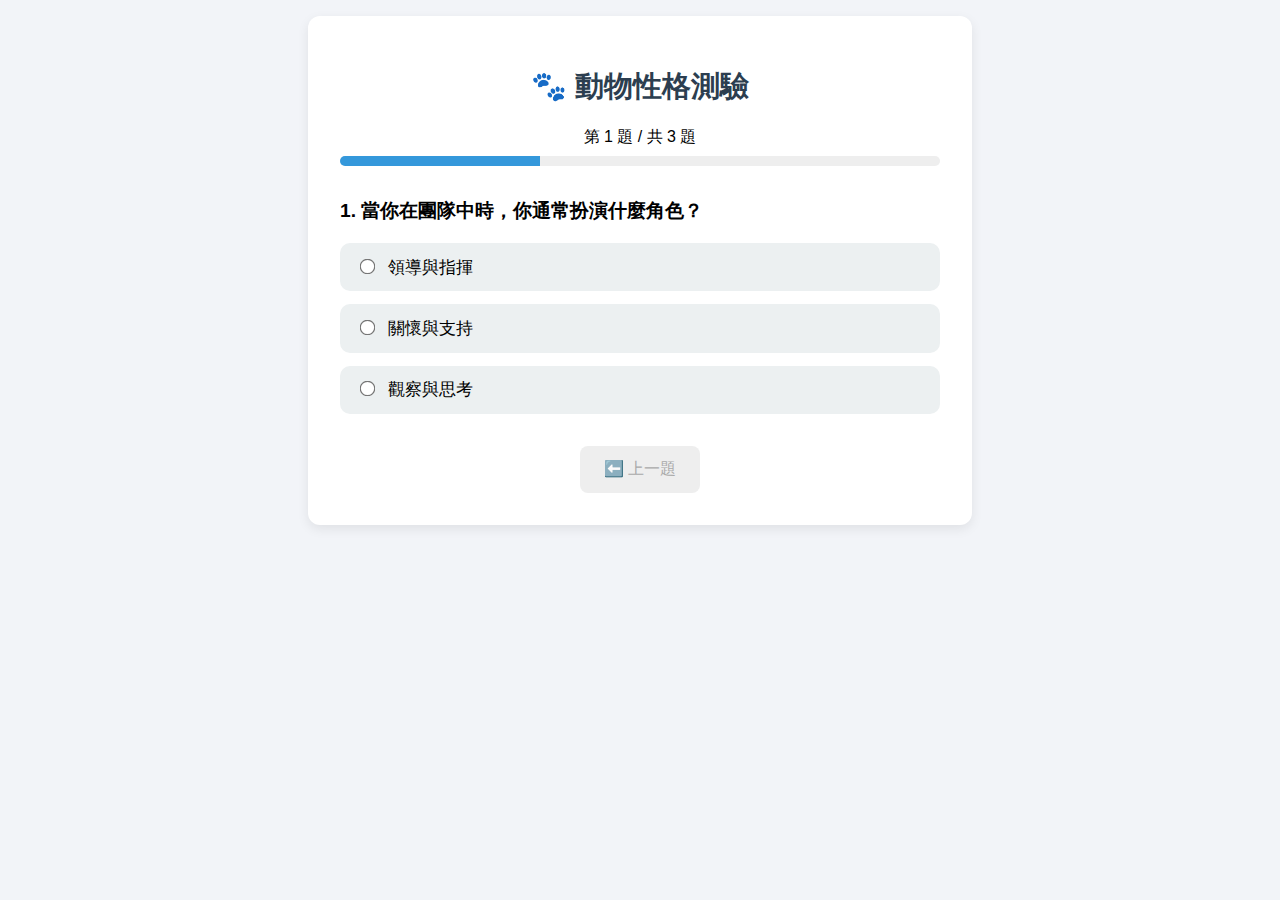
<file: index.html>
<!DOCTYPE html>
<html lang="zh-Hant">
<head>
  <meta charset="UTF-8" />
  <meta name="viewport" content="width=device-width, initial-scale=1.0" />
  <title>🐾 動物性格測驗</title>
  <link rel="stylesheet" href="style.css" />
</head>
<body>
  <div class="container">
    <h1>🐾 動物性格測驗</h1>
    <div id="progress-text">第 1 題 / 共 N 題</div>
    <div class="progress-bar"><div class="progress-fill"></div></div>
    <div id="quiz"></div>
    <div class="button-group">
      <button id="backBtn">⬅️ 上一題</button>
    </div>
  </div>

  <script src="questions.js"></script>
  <script src="script.js"></script>
</body>
</html>
</file>
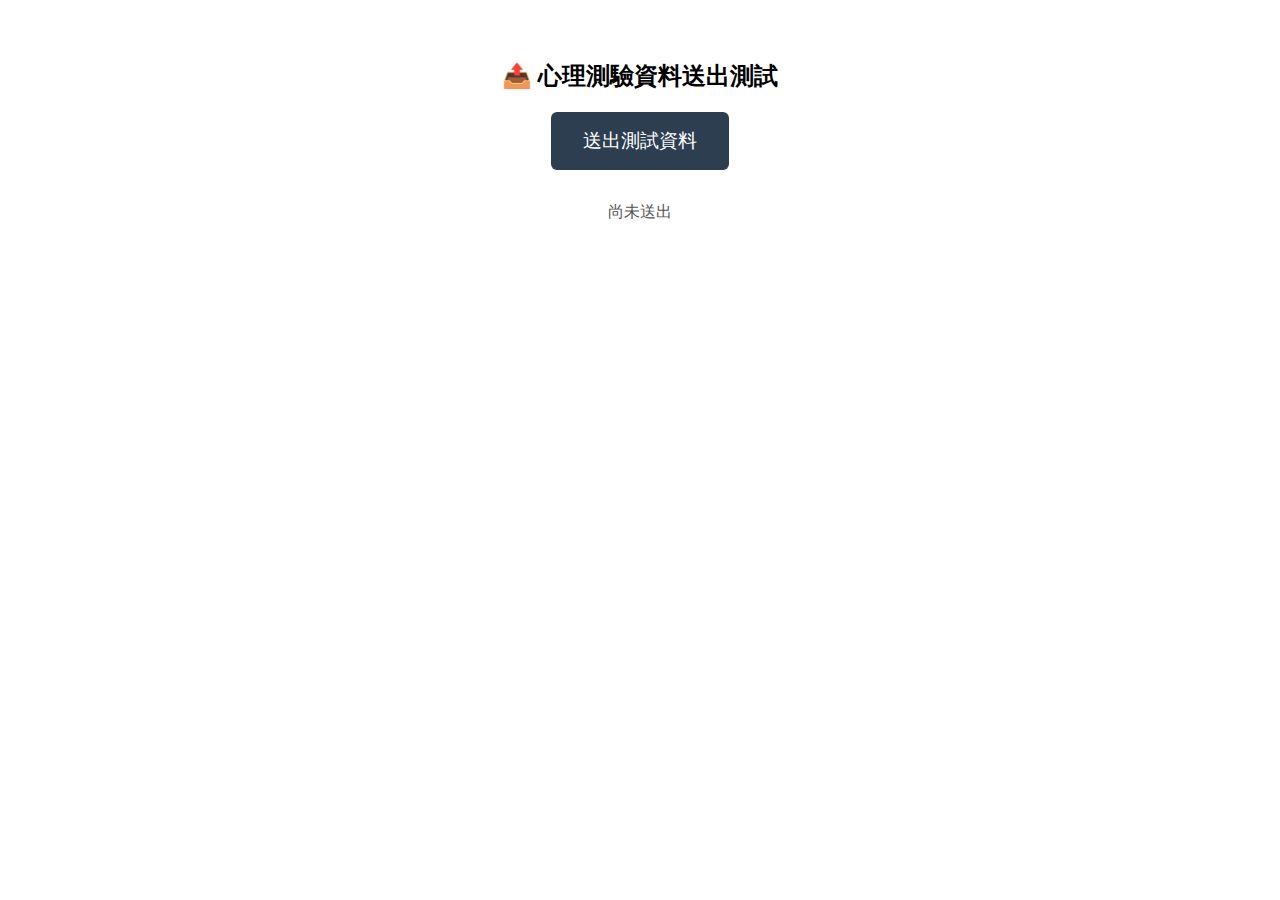
<file: test_post.html>
<!DOCTYPE html>
<html lang="zh-Hant">
<head>
  <meta charset="UTF-8">
  <title>心理測驗結果送出測試</title>
  <style>
    body { font-family: Arial; padding: 2rem; text-align: center; }
    button {
      padding: 1rem 2rem;
      background-color: #2c3e50;
      color: white;
      font-size: 1.2rem;
      border: none;
      border-radius: 6px;
      cursor: pointer;
    }
    #msg { margin-top: 2rem; font-size: 1rem; color: #555; }
  </style>
</head>
<body>
  <h2>📤 心理測驗資料送出測試</h2>
  <button onclick="send()">送出測試資料</button>
  <div id="msg">尚未送出</div>

  <script>
    function send() {
      document.getElementById("msg").innerText = "🚀 傳送中...";
      fetch("https://script.google.com/macros/s/AKfycbxcvYYw8YNJZ9b-OF62aFCdWSd2sljqXyf8s51P2dp8MbVxJrQKVXezwzNjyy7qkwjeUg/exec", {
        method: "POST",
        headers: { "Content-Type": "application/json" },
        body: JSON.stringify({
          result: "🦁 測試結果：獅子",
          answers: ["A：看圖記憶", "B：邊走邊唸", "C：做中學"]
        })
      })
      .then(res => res.text())
      .then(text => {
        document.getElementById("msg").innerText = "✅ 成功送出：" + text;
      })
      .catch(err => {
        document.getElementById("msg").innerText = "❌ 傳送錯誤：" + err.message;
      });
    }
  </script>
</body>
</html>
</file>
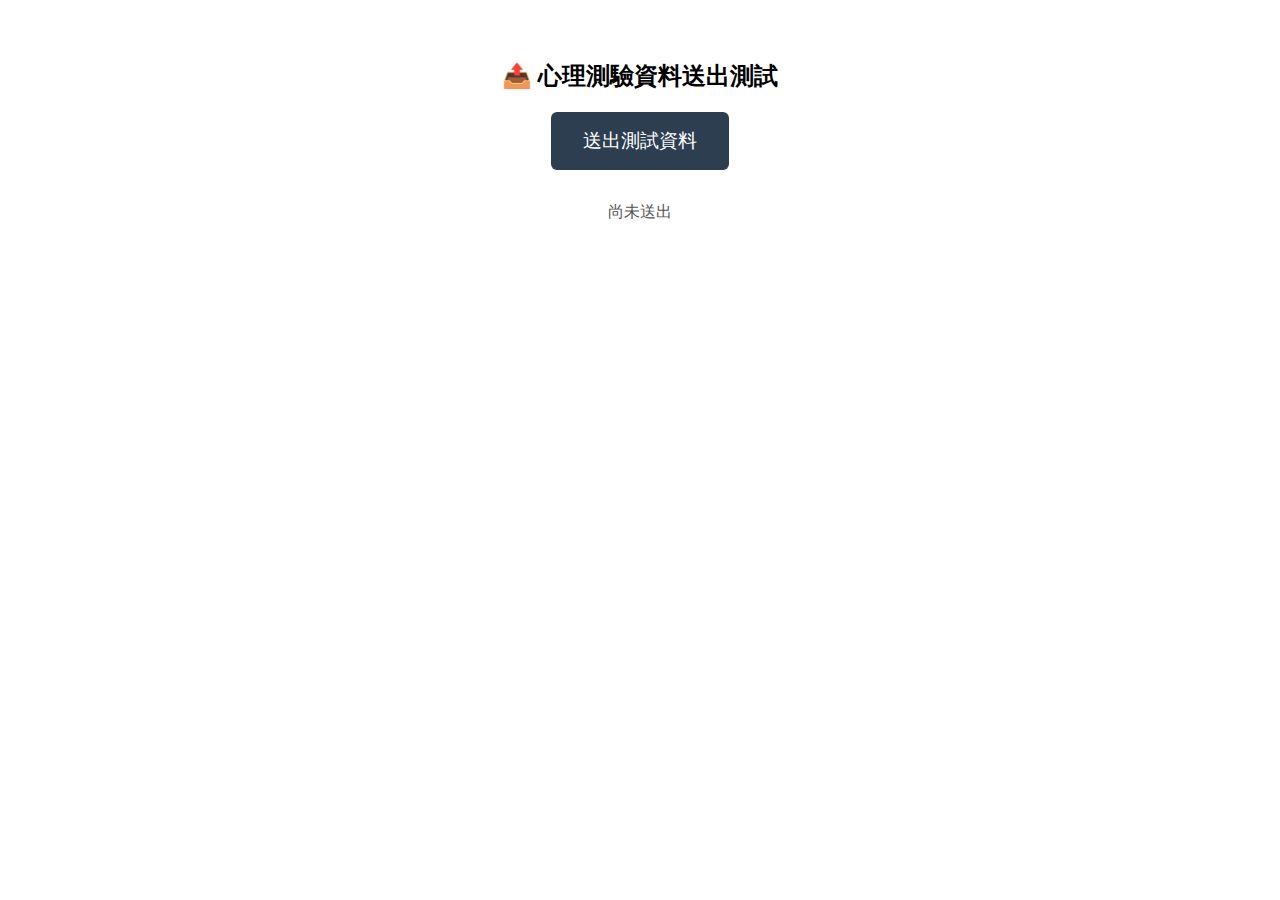
<file: 04/test_post.html>
<!DOCTYPE html>
<html lang="zh-Hant">
<head>
  <meta charset="UTF-8">
  <title>心理測驗結果送出測試</title>
  <style>
    body { font-family: Arial; padding: 2rem; text-align: center; }
    button {
      padding: 1rem 2rem;
      background-color: #2c3e50;
      color: white;
      font-size: 1.2rem;
      border: none;
      border-radius: 6px;
      cursor: pointer;
    }
    #msg { margin-top: 2rem; font-size: 1rem; color: #555; }
  </style>
</head>
<body>
  <h2>📤 心理測驗資料送出測試</h2>
  <button onclick="send()">送出測試資料</button>
  <div id="msg">尚未送出</div>

  <script>
    function send() {
      document.getElementById("msg").innerText = "🚀 傳送中...";
      fetch("https://script.google.com/macros/s/AKfycbwNk1CtzRJec8JcxDXAhLMp158rAQmFD_8-HNoYTGTTP4W7BzgiU6Jbzj8v5s21v3zw/exec", {
        method: "POST",
        headers: { "Content-Type": "application/json" },
        body: JSON.stringify({
          result: "🦁 測試結果：獅子",
          answers: ["A：看圖記憶", "B：邊走邊唸", "C：做中學"]
        })
      })
      .then(res => res.text())
      .then(text => {
        document.getElementById("msg").innerText = "✅ 成功送出：" + text;
      })
      .catch(err => {
        document.getElementById("msg").innerText = "❌ 傳送錯誤：" + err.message;
      });
    }
  </script>
</body>
</html>
</file>
<file: style.css>
body {
  font-family: 'Segoe UI', sans-serif;
  background: #f2f4f8;
  margin: 0;
  padding: 1rem;
}
.container {
  max-width: 600px;
  margin: auto;
  background: #ffffff;
  padding: 2rem;
  border-radius: 12px;
  box-shadow: 0 4px 12px rgba(0, 0, 0, 0.08);
}
h1 {
  text-align: center;
  color: #2c3e50;
  font-size: 1.8rem;
}
#progress-text {
  margin: 1rem 0 0.5rem;
  font-size: 1rem;
  text-align: center;
}
.progress-bar {
  width: 100%;
  height: 10px;
  background-color: #eee;
  border-radius: 5px;
  overflow: hidden;
}
.progress-fill {
  height: 100%;
  width: 0%;
  background-color: #3498db;
  transition: width 0.3s;
}
.question {
  margin-top: 2rem;
}
.question p {
  font-weight: bold;
  font-size: 1.2rem;
  margin-bottom: 1.2rem;
}
label {
  display: block;
  margin: 0.8rem 0;
  padding: 0.8rem 1rem;
  background: #ecf0f1;
  border-radius: 10px;
  cursor: pointer;
  font-size: 1.05rem;
  transition: 0.2s;
}
label:hover {
  background-color: #d0e6f7;
}
input[type="radio"] {
  margin-right: 0.6rem;
  transform: scale(1.2);
}
.button-group {
  text-align: center;
  margin-top: 2rem;
}
.button-group button {
  padding: 0.8rem 1.5rem;
  font-size: 1rem;
  background-color: #ccc;
  border: none;
  border-radius: 8px;
  cursor: pointer;
}
.button-group button:disabled {
  background-color: #eee;
  color: #aaa;
  cursor: not-allowed;
}
</file>
